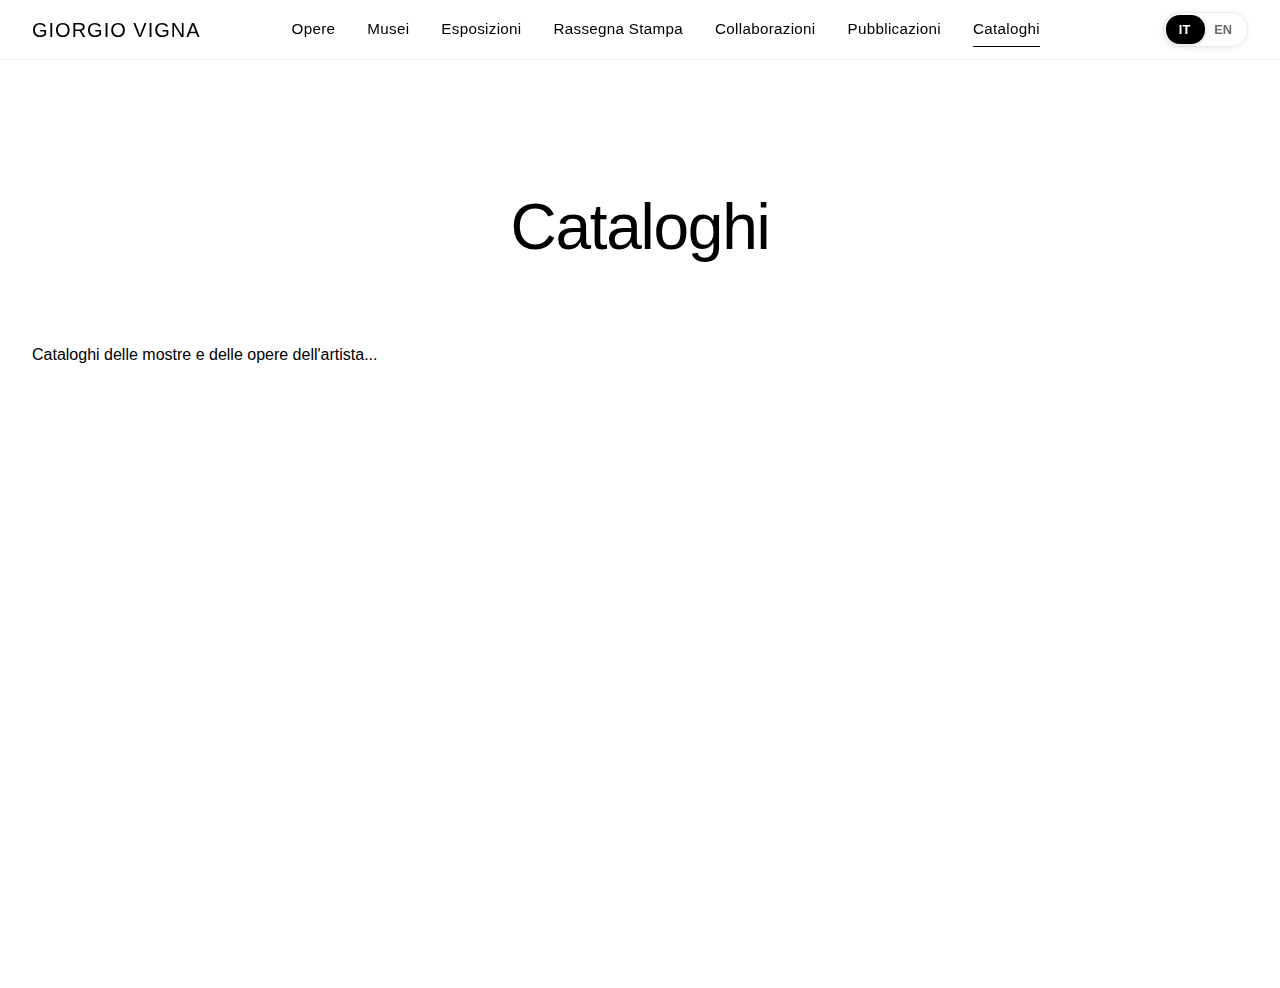
<file: cataloghi.html>
<!DOCTYPE html>
<html lang="it">
<head>
    <meta charset="UTF-8">
    <meta name="viewport" content="width=device-width, initial-scale=1.0">
    <title>Giorgio Vigna - Cataloghi | Mostre e Opere</title>
    <meta name="description" content="Cataloghi delle mostre e delle opere dell'artista Giorgio Vigna, documentazione completa del percorso artistico.">
    <meta name="keywords" content="Giorgio Vigna cataloghi, cataloghi mostre, documentazione artistica, opere catalogate">
    <meta property="og:title" content="Giorgio Vigna - Cataloghi">
    <link rel="canonical" href="https://giorgio-vigna.com/cataloghi.html">
    <link rel="stylesheet" href="styles.css">
</head>
<body>
    <div class="page-content">
    <!-- Navigation -->
    <nav class="navbar">
        <div class="nav-container">
            <a href="index.html" class="nav-brand">Giorgio Vigna</a>
            <button class="nav-toggle" aria-label="Toggle menu">
                <span></span>
                <span></span>
                <span></span>
            </button>
            <div class="nav-menu">
                <a href="opere.html" class="nav-link">Opere</a>
                <a href="musei.html" class="nav-link">Musei</a>
                <a href="esposizioni.html" class="nav-link">Esposizioni</a>
                <a href="rassegna-stampa.html" class="nav-link">Rassegna Stampa</a>
                <a href="collaborazioni.html" class="nav-link">Collaborazioni</a>
                <a href="pubblicazioni.html" class="nav-link">Pubblicazioni</a>
                <a href="cataloghi.html" class="nav-link active">Cataloghi</a>
                <!-- Language Switch Mobile -->
                <div class="language-switch-mobile">
                    <button class="lang-btn" data-lang="it">IT</button>
                    <button class="lang-btn" data-lang="en">EN</button>
                </div>
            </div>
            <!-- Language Switch Desktop -->
            <div class="language-switch">
                <button class="lang-btn" data-lang="it">IT</button>
                <button class="lang-btn" data-lang="en">EN</button>
            </div>
        </div>
    </nav>
    
    <script>
    (function() {
        const urlParams = new URLSearchParams(window.location.search);
        const urlLang = urlParams.get('lang');
        const savedLang = localStorage.getItem('giorgio-vigna-lang');
        const lang = (urlLang === 'en' || urlLang === 'it') ? urlLang : 
                    (savedLang === 'en' || savedLang === 'it') ? savedLang : 'it';
        
        const langButtons = document.querySelectorAll('.lang-btn');
        langButtons.forEach(btn => {
            if (btn.dataset.lang === lang) {
                btn.classList.add('active');
            } else {
                btn.classList.remove('active');
            }
        });
    })();
    </script>

    <section class="catalogues page-section">
        <div class="container">
            <h1 class="page-title">Cataloghi</h1>
            <div class="catalogues-content">
                <p>Cataloghi delle mostre e delle opere dell'artista...</p>
            </div>
        </div>
    </section>

    </div>
    
    <footer class="footer">
        <div class="container">
            <div class="footer-content">
                <div class="footer-info">
                    <p><strong>Giorgio Vigna</strong></p>
                    <p>Via Tortona 4, Milano 20144</p>
                    <p>Tel +39 02 58103947</p>
                    <p>P.IVA 13451250156</p>
                </div>
            </div>
        </div>
    </footer>
    
    <script src="script.js"></script>
</body>
</html>
</file>
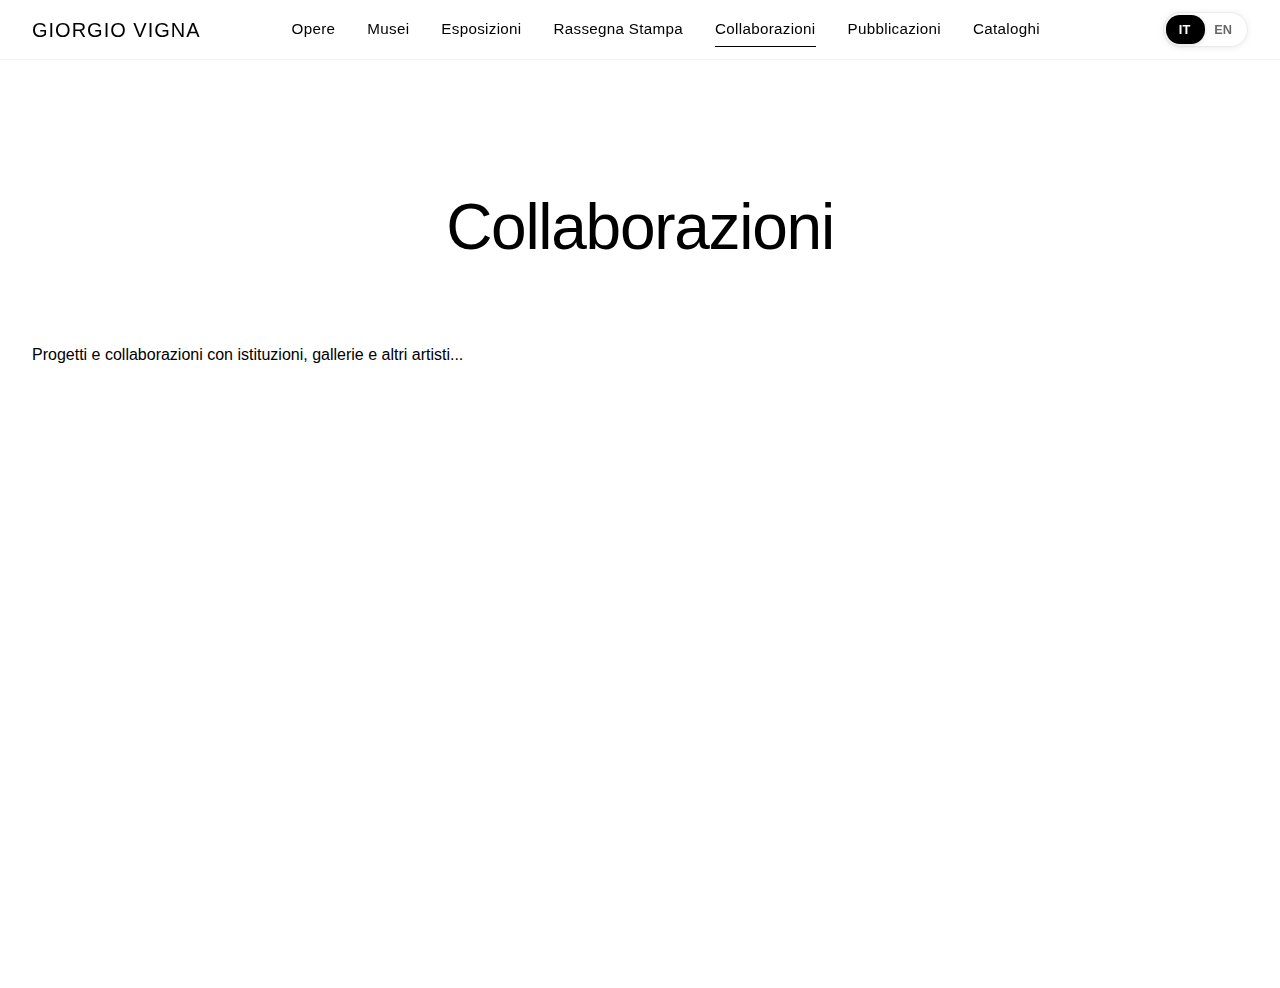
<file: collaborazioni.html>
<!DOCTYPE html>
<html lang="it">
<head>
    <meta charset="UTF-8">
    <meta name="viewport" content="width=device-width, initial-scale=1.0">
    <title>Giorgio Vigna - Collaborazioni | Progetti Artistici</title>
    <meta name="description" content="Progetti e collaborazioni di Giorgio Vigna con istituzioni, gallerie e altri artisti contemporanei.">
    <meta name="keywords" content="Giorgio Vigna collaborazioni, progetti artistici, istituzioni culturali, gallerie">
    <meta property="og:title" content="Giorgio Vigna - Collaborazioni">
    <link rel="canonical" href="https://giorgio-vigna.com/collaborazioni.html">
    <link rel="stylesheet" href="styles.css">
</head>
<body>
    <div class="page-content">
    <!-- Navigation -->
    <nav class="navbar">
        <div class="nav-container">
            <a href="index.html" class="nav-brand">Giorgio Vigna</a>
            <button class="nav-toggle" aria-label="Toggle menu">
                <span></span>
                <span></span>
                <span></span>
            </button>
            <div class="nav-menu">
                <a href="opere.html" class="nav-link">Opere</a>
                <a href="musei.html" class="nav-link">Musei</a>
                <a href="esposizioni.html" class="nav-link">Esposizioni</a>
                <a href="rassegna-stampa.html" class="nav-link">Rassegna Stampa</a>
                <a href="collaborazioni.html" class="nav-link active">Collaborazioni</a>
                <a href="pubblicazioni.html" class="nav-link">Pubblicazioni</a>
                <a href="cataloghi.html" class="nav-link">Cataloghi</a>
                <!-- Language Switch Mobile -->
                <div class="language-switch-mobile">
                    <button class="lang-btn" data-lang="it">IT</button>
                    <button class="lang-btn" data-lang="en">EN</button>
                </div>
            </div>
            <!-- Language Switch Desktop -->
            <div class="language-switch">
                <button class="lang-btn" data-lang="it">IT</button>
                <button class="lang-btn" data-lang="en">EN</button>
            </div>
        </div>
    </nav>
    
    <script>
    (function() {
        const urlParams = new URLSearchParams(window.location.search);
        const urlLang = urlParams.get('lang');
        const savedLang = localStorage.getItem('giorgio-vigna-lang');
        const lang = (urlLang === 'en' || urlLang === 'it') ? urlLang : 
                    (savedLang === 'en' || savedLang === 'it') ? savedLang : 'it';
        
        const langButtons = document.querySelectorAll('.lang-btn');
        const langSwitches = document.querySelectorAll('.language-switch, .language-switch-mobile');
        
        langButtons.forEach(btn => {
            if (btn.dataset.lang === lang) {
                btn.classList.add('active');
            } else {
                btn.classList.remove('active');
            }
        });
        
        langSwitches.forEach(switchEl => {
            if (lang === 'en') {
                switchEl.classList.add('en');
            } else {
                switchEl.classList.remove('en');
            }
        });
    })();
    </script>

    <section class="collaborations page-section">
        <div class="container">
            <h1 class="page-title">Collaborazioni</h1>
            <div class="collaborations-content">
                <p>Progetti e collaborazioni con istituzioni, gallerie e altri artisti...</p>
            </div>
        </div>
    </section>

    </div>
    
    <footer class="footer">
        <div class="container">
            <div class="footer-content">
                <div class="footer-info">
                    <p><strong>Giorgio Vigna</strong></p>
                    <p>Via Tortona 4, Milano 20144</p>
                    <p>Tel +39 02 58103947</p>
                    <p>P.IVA 13451250156</p>
                </div>
                <div class="admin-lock" onclick="toggleAdminPanel()"></div>
            </div>
        </div>
    </footer>
    
    <div class="admin-panel" id="adminPanel">
        <div id="loginForm">
            <h3>Admin Login</h3>
            <input type="text" id="adminUser" placeholder="Username">
            <input type="password" id="adminPass" placeholder="Password">
            <div id="loginError" class="login-error" style="display: none;"></div>
            <button class="admin-login" onclick="adminLogin()">Login</button>
            <button class="admin-cancel" onclick="toggleAdminPanel()">Cancel</button>
        </div>
        <div id="loggedInForm" style="display: none;">
            <h3>Admin Panel</h3>
            <button class="admin-login" onclick="adminLogout()">Logout</button>
            <button class="admin-cancel" onclick="toggleAdminPanel()">Cancel</button>
        </div>
    </div>
    
    <script src="script.js"></script>
</body>
</html>
</file>
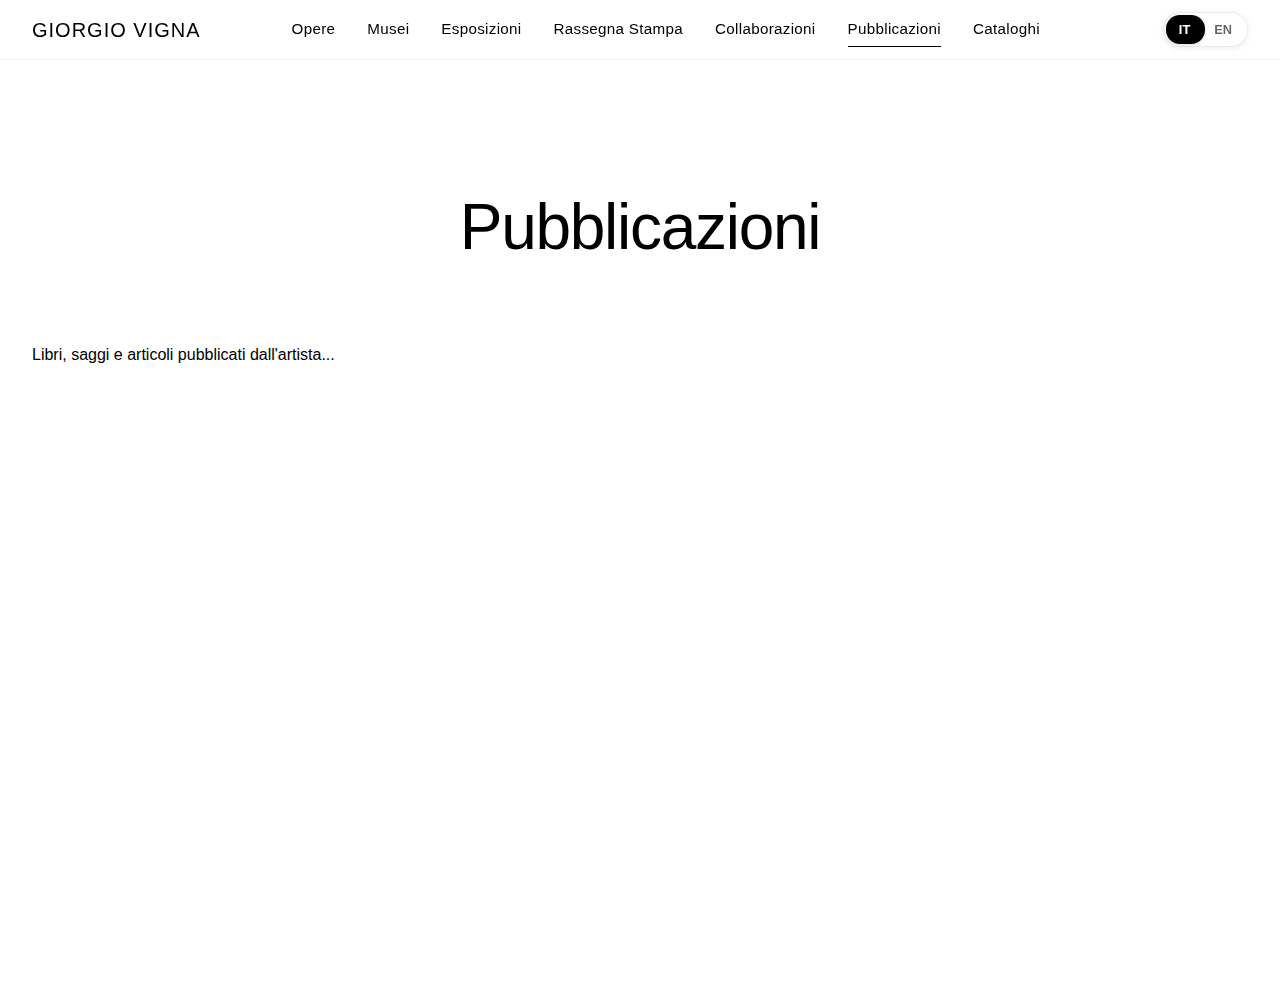
<file: pubblicazioni.html>
<!DOCTYPE html>
<html lang="it">
<head>
    <meta charset="UTF-8">
    <meta name="viewport" content="width=device-width, initial-scale=1.0">
    <title>Giorgio Vigna - Pubblicazioni | Libri e Saggi</title>
    <meta name="description" content="Libri, saggi e articoli pubblicati dall'artista Giorgio Vigna sulla sua ricerca artistica.">
    <meta name="keywords" content="Giorgio Vigna pubblicazioni, libri arte, saggi artistici, scritti d'arte">
    <meta property="og:title" content="Giorgio Vigna - Pubblicazioni">
    <link rel="canonical" href="https://giorgio-vigna.com/pubblicazioni.html">
    <link rel="stylesheet" href="styles.css">
</head>
<body>
    <div class="page-content">
    <!-- Navigation -->
    <nav class="navbar">
        <div class="nav-container">
            <a href="index.html" class="nav-brand">Giorgio Vigna</a>
            <button class="nav-toggle" aria-label="Toggle menu">
                <span></span>
                <span></span>
                <span></span>
            </button>
            <div class="nav-menu">
                <a href="opere.html" class="nav-link">Opere</a>
                <a href="musei.html" class="nav-link">Musei</a>
                <a href="esposizioni.html" class="nav-link">Esposizioni</a>
                <a href="rassegna-stampa.html" class="nav-link">Rassegna Stampa</a>
                <a href="collaborazioni.html" class="nav-link">Collaborazioni</a>
                <a href="pubblicazioni.html" class="nav-link active">Pubblicazioni</a>
                <a href="cataloghi.html" class="nav-link">Cataloghi</a>
                <!-- Language Switch Mobile -->
                <div class="language-switch-mobile">
                    <button class="lang-btn" data-lang="it">IT</button>
                    <button class="lang-btn" data-lang="en">EN</button>
                </div>
            </div>
            <!-- Language Switch Desktop -->
            <div class="language-switch">
                <button class="lang-btn" data-lang="it">IT</button>
                <button class="lang-btn" data-lang="en">EN</button>
            </div>
        </div>
    </nav>
    
    <script>
    (function() {
        const urlParams = new URLSearchParams(window.location.search);
        const urlLang = urlParams.get('lang');
        const savedLang = localStorage.getItem('giorgio-vigna-lang');
        const lang = (urlLang === 'en' || urlLang === 'it') ? urlLang : 
                    (savedLang === 'en' || savedLang === 'it') ? savedLang : 'it';
        
        const langButtons = document.querySelectorAll('.lang-btn');
        const langSwitches = document.querySelectorAll('.language-switch, .language-switch-mobile');
        
        langButtons.forEach(btn => {
            if (btn.dataset.lang === lang) {
                btn.classList.add('active');
            } else {
                btn.classList.remove('active');
            }
        });
        
        langSwitches.forEach(switchEl => {
            if (lang === 'en') {
                switchEl.classList.add('en');
            } else {
                switchEl.classList.remove('en');
            }
        });
    })();
    </script>

    <section class="publications page-section">
        <div class="container">
            <h1 class="page-title">Pubblicazioni</h1>
            <div class="publications-content">
                <p>Libri, saggi e articoli pubblicati dall'artista...</p>
            </div>
        </div>
    </section>

    </div>
    
    <footer class="footer">
        <div class="container">
            <div class="footer-content">
                <div class="footer-info">
                    <p><strong>Giorgio Vigna</strong></p>
                    <p>Via Tortona 4, Milano 20144</p>
                    <p>Tel +39 02 58103947</p>
                    <p>P.IVA 13451250156</p>
                </div>
            </div>
        </div>
    </footer>
    
    <script src="script.js"></script>
</body>
</html>
</file>
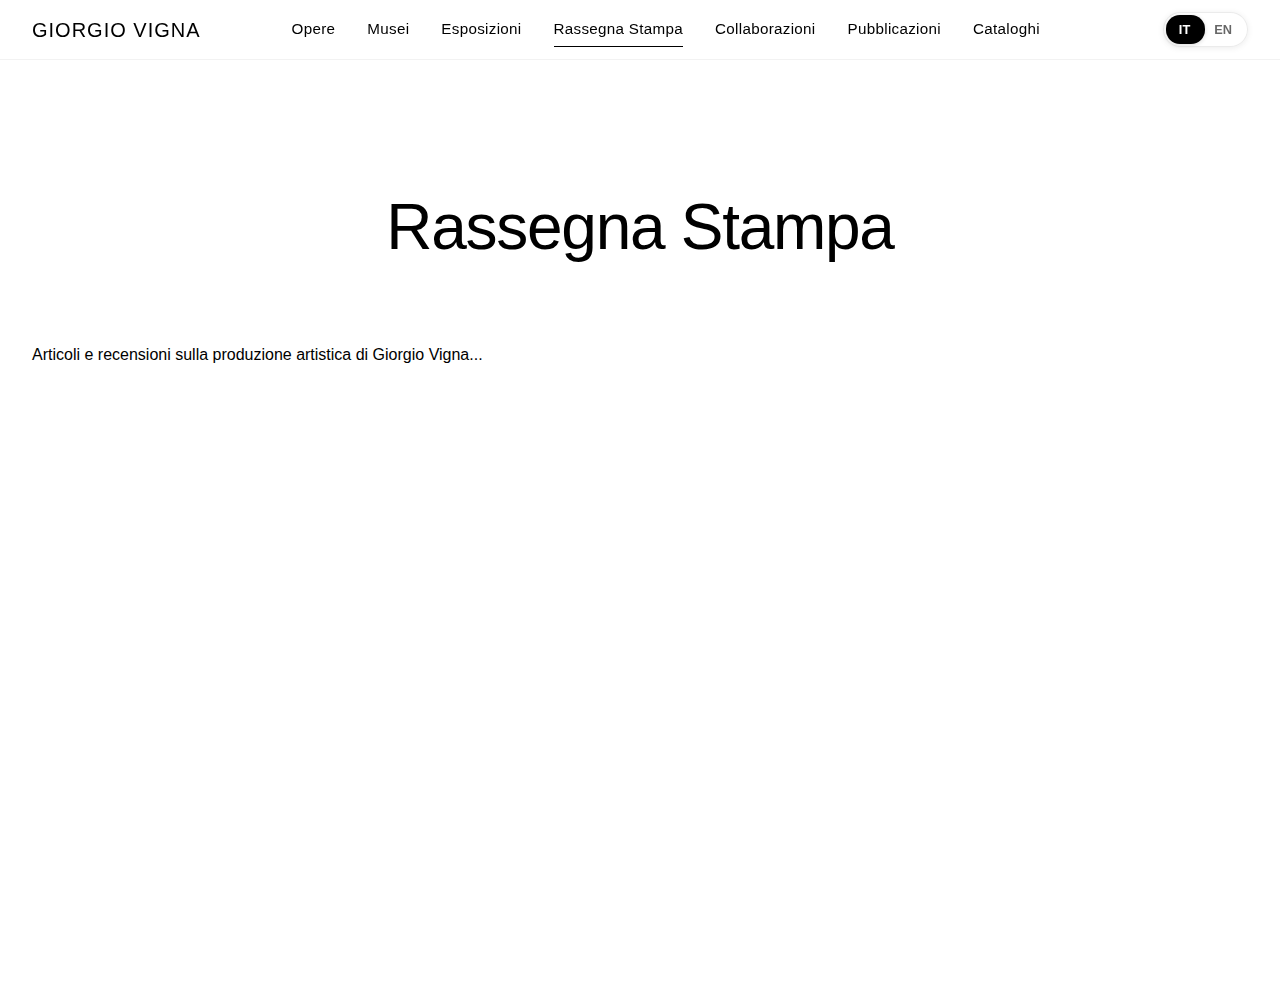
<file: rassegna-stampa.html>
<!DOCTYPE html>
<html lang="it">
<head>
    <meta charset="UTF-8">
    <meta name="viewport" content="width=device-width, initial-scale=1.0">
    <title>Giorgio Vigna - Rassegna Stampa | Articoli e Recensioni</title>
    <meta name="description" content="Articoli e recensioni sulla produzione artistica di Giorgio Vigna dalla stampa specializzata e nazionale.">
    <meta name="keywords" content="Giorgio Vigna stampa, recensioni arte, articoli arte contemporanea, critica d'arte">
    <meta property="og:title" content="Giorgio Vigna - Rassegna Stampa">
    <link rel="canonical" href="https://giorgio-vigna.com/rassegna-stampa.html">
    <link rel="stylesheet" href="styles.css">
</head>
<body>
    <div class="page-content">
    <!-- Navigation -->
    <nav class="navbar">
        <div class="nav-container">
            <a href="index.html" class="nav-brand">Giorgio Vigna</a>
            <button class="nav-toggle" aria-label="Toggle menu">
                <span></span>
                <span></span>
                <span></span>
            </button>
            <div class="nav-menu">
                <a href="opere.html" class="nav-link">Opere</a>
                <a href="musei.html" class="nav-link">Musei</a>
                <a href="esposizioni.html" class="nav-link">Esposizioni</a>
                <a href="rassegna-stampa.html" class="nav-link active">Rassegna Stampa</a>
                <a href="collaborazioni.html" class="nav-link">Collaborazioni</a>
                <a href="pubblicazioni.html" class="nav-link">Pubblicazioni</a>
                <a href="cataloghi.html" class="nav-link">Cataloghi</a>
                <!-- Language Switch Mobile -->
                <div class="language-switch-mobile">
                    <button class="lang-btn" data-lang="it">IT</button>
                    <button class="lang-btn" data-lang="en">EN</button>
                </div>
            </div>
            <!-- Language Switch Desktop -->
            <div class="language-switch">
                <button class="lang-btn" data-lang="it">IT</button>
                <button class="lang-btn" data-lang="en">EN</button>
            </div>
        </div>
    </nav>
    
    <script>
    (function() {
        const urlParams = new URLSearchParams(window.location.search);
        const urlLang = urlParams.get('lang');
        const savedLang = localStorage.getItem('giorgio-vigna-lang');
        const lang = (urlLang === 'en' || urlLang === 'it') ? urlLang : 
                    (savedLang === 'en' || savedLang === 'it') ? savedLang : 'it';
        
        const langButtons = document.querySelectorAll('.lang-btn');
        const langSwitches = document.querySelectorAll('.language-switch, .language-switch-mobile');
        
        langButtons.forEach(btn => {
            if (btn.dataset.lang === lang) {
                btn.classList.add('active');
            } else {
                btn.classList.remove('active');
            }
        });
        
        langSwitches.forEach(switchEl => {
            if (lang === 'en') {
                switchEl.classList.add('en');
            } else {
                switchEl.classList.remove('en');
            }
        });
    })();
    </script>

    <section class="press-review page-section">
        <div class="container">
            <h1 class="page-title">Rassegna Stampa</h1>
            <div class="press-content">
                <p>Articoli e recensioni sulla produzione artistica di Giorgio Vigna...</p>
            </div>
        </div>
    </section>

    </div>
    
    <footer class="footer">
        <div class="container">
            <div class="footer-content">
                <div class="footer-info">
                    <p><strong>Giorgio Vigna</strong></p>
                    <p>Via Tortona 4, Milano 20144</p>
                    <p>Tel +39 02 58103947</p>
                    <p>P.IVA 13451250156</p>
                </div>
                <div class="admin-lock" onclick="toggleAdminPanel()"></div>
            </div>
        </div>
    </footer>
    
    <div class="admin-panel" id="adminPanel">
        <div id="loginForm">
            <h3>Admin Login</h3>
            <input type="text" id="adminUser" placeholder="Username">
            <input type="password" id="adminPass" placeholder="Password">
            <div id="loginError" class="login-error" style="display: none;"></div>
            <button class="admin-login" onclick="adminLogin()">Login</button>
            <button class="admin-cancel" onclick="toggleAdminPanel()">Cancel</button>
        </div>
        <div id="loggedInForm" style="display: none;">
            <h3>Admin Panel</h3>
            <button class="admin-login" onclick="adminLogout()">Logout</button>
            <button class="admin-cancel" onclick="toggleAdminPanel()">Cancel</button>
        </div>
    </div>
    
    <script src="script.js"></script>
</body>
</html>
</file>
<file: styles.css>
/* Reset and Base Styles */
* {
    margin: 0;
    padding: 0;
    box-sizing: border-box;
}

:root {
    --primary-color: #000000;
    --secondary-color: #ffffff;
    --accent-color: #333333;
    --text-light: #666666;
    --border-color: #e0e0e0;
    --hover-transition: all 0.3s cubic-bezier(0.4, 0, 0.2, 1);
    --font-primary: -apple-system, BlinkMacSystemFont, 'Segoe UI', Roboto, 'Helvetica Neue', Arial, sans-serif;
    --max-width: 1400px;
    --spacing-xs: 8px;
    --spacing-sm: 16px;
    --spacing-md: 32px;
    --spacing-lg: 64px;
    --spacing-xl: 128px;
}

html {
    scroll-behavior: smooth;
    overflow-y: auto;
}

body {
    font-family: var(--font-primary);
    color: var(--primary-color);
    background-color: var(--secondary-color);
    line-height: 1.6;
    overflow-x: hidden;
    height: 100vh;
    overflow-y: auto;
}



.container {
    max-width: var(--max-width);
    margin: 0 auto;
    padding: 0 var(--spacing-md);
}

/* Typography */
h1, h2, h3, h4, h5, h6 {
    font-weight: 300;
    letter-spacing: -0.02em;
}

.section-title {
    font-size: clamp(2rem, 4vw, 3rem);
    margin-bottom: var(--spacing-lg);
    text-align: center;
    position: relative;
    padding-bottom: var(--spacing-sm);
}

.section-title::after {
    content: '';
    position: absolute;
    bottom: 0;
    left: 50%;
    transform: translateX(-50%);
    width: 50px;
    height: 1px;
    background-color: var(--primary-color);
}

/* Language Switch */
.language-switch {
    display: flex;
    background: rgba(255, 255, 255, 0.95);
    backdrop-filter: blur(20px);
    border-radius: 18px;
    padding: 3px;
    border: 1px solid rgba(0, 0, 0, 0.08);
    margin-left: var(--spacing-md);
    box-shadow: 0 1px 6px rgba(0, 0, 0, 0.08);
    position: relative;
}

.language-switch::before {
    content: '';
    position: absolute;
    top: 2px;
    left: 2px;
    width: calc(50% - 2px);
    height: calc(100% - 4px);
    background: var(--primary-color);
    border-radius: 14px;
    box-shadow: 0 1px 4px rgba(0, 0, 0, 0.15);
    transition: transform 0.3s cubic-bezier(0.4, 0, 0.2, 1);
    z-index: 1;
}

.language-switch.en::before {
    transform: translateX(100%);
}

.language-switch-mobile {
    display: none;
    background: rgba(255, 255, 255, 0.95);
    backdrop-filter: blur(20px);
    border-radius: 18px;
    padding: 3px;
    border: 1px solid rgba(0, 0, 0, 0.08);
    margin-top: var(--spacing-md);
    justify-content: center;
    box-shadow: 0 1px 6px rgba(0, 0, 0, 0.08);
    position: relative;
}

.language-switch-mobile::before {
    content: '';
    position: absolute;
    top: 2px;
    left: 2px;
    width: calc(50% - 2px);
    height: calc(100% - 4px);
    background: var(--primary-color);
    border-radius: 14px;
    box-shadow: 0 1px 4px rgba(0, 0, 0, 0.15);
    transition: transform 0.3s cubic-bezier(0.4, 0, 0.2, 1);
    z-index: 1;
}

.language-switch-mobile.en::before {
    transform: translateX(100%);
}

.lang-btn {
    background: none;
    border: none;
    padding: 6px 12px;
    font-size: 0.8rem;
    font-weight: 600;
    cursor: pointer;
    border-radius: 14px;
    color: rgba(0, 0, 0, 0.6);
    transition: all 0.3s cubic-bezier(0.4, 0, 0.2, 1);
    position: relative;
    z-index: 2;
    min-width: 32px;
    text-align: center;
}

.lang-btn.active {
    color: white;
}

.lang-btn:hover:not(.active) {
    color: rgba(0, 0, 0, 0.8);
    transform: scale(1.05);
}

.lang-btn:active {
    transform: scale(0.98);
}

/* Navigation */
.navbar {
    position: fixed;
    top: 0;
    width: 100%;
    background: rgba(255, 255, 255, 0.7);
    backdrop-filter: blur(20px);
    -webkit-backdrop-filter: blur(20px);
    z-index: 1000;
    border-bottom: 1px solid rgba(0, 0, 0, 0.05);
    transition: var(--hover-transition);
}

.nav-container {
    max-width: var(--max-width);
    margin: 0 auto;
    padding: 12px var(--spacing-md);
    display: flex;
    justify-content: space-between;
    align-items: center;
    gap: var(--spacing-md);
}

.nav-brand {
    font-size: 1.25rem;
    font-weight: 300;
    letter-spacing: 0.05em;
    text-decoration: none;
    color: var(--primary-color);
    text-transform: uppercase;
}

.nav-menu {
    display: flex;
    gap: var(--spacing-md);
}

.nav-link {
    text-decoration: none;
    color: var(--primary-color);
    font-size: 0.95rem;
    font-weight: 300;
    letter-spacing: 0.02em;
    transition: var(--hover-transition);
    position: relative;
}

.nav-link::after {
    content: '';
    position: absolute;
    bottom: -5px;
    left: 0;
    width: 0;
    height: 1px;
    background-color: var(--primary-color);
    transition: width 0.3s ease;
}

.nav-link:hover::after,
.nav-link.active::after {
    width: 100%;
}

.nav-link.active {
    font-weight: 400;
}

/* Page Sections */
.page-section {
    margin-top: 48px;
    padding: var(--spacing-xl) 0;
    min-height: calc(100vh - 48px);
}

.page-title {
    font-size: clamp(2.5rem, 5vw, 4rem);
    font-weight: 300;
    text-align: center;
    margin-bottom: var(--spacing-lg);
    letter-spacing: -0.02em;
}

.nav-toggle {
    display: none;
    flex-direction: column;
    gap: 4px;
    background: none;
    border: none;
    cursor: pointer;
    padding: 5px;
}

.nav-toggle span {
    width: 25px;
    height: 2px;
    background-color: var(--primary-color);
    transition: var(--hover-transition);
}

/* Hero Section */
.hero {
    margin-top: 48px;
    height: auto;
    min-height: 300px;
    position: relative;
    display: flex;
    align-items: center;
    justify-content: center;
    overflow: hidden;
    padding: 80px 0 40px;
}

.hero-content {
    position: absolute;
    z-index: 2;
    text-align: center;
    color: var(--secondary-color);
    mix-blend-mode: difference;
}

.hero-title {
    font-size: clamp(3rem, 8vw, 6rem);
    font-weight: 200;
    letter-spacing: -0.03em;
    margin-bottom: var(--spacing-sm);
    opacity: 0;
    animation: fadeInUp 1s ease forwards;
}

.hero-subtitle {
    font-size: clamp(1rem, 2vw, 1.5rem);
    font-weight: 300;
    letter-spacing: 0.1em;
    text-transform: uppercase;
    opacity: 0;
    animation: fadeInUp 1s ease 0.3s forwards;
}

.hero-image {
    position: absolute;
    top: 0;
    left: 0;
    width: 100%;
    height: 100%;
}

.hero-image img {
    width: 100%;
    height: 100%;
    object-fit: cover;
    filter: grayscale(100%) contrast(1.2);
}

/* Gallery Section */
.gallery {
    padding: var(--spacing-xl) 0;
}

.gallery-grid {
    display: grid;
    grid-template-columns: repeat(auto-fit, minmax(300px, 1fr));
    gap: var(--spacing-md);
    grid-auto-flow: dense;
}

.gallery-item {
    position: relative;
    overflow: hidden;
    cursor: pointer;
    background: var(--primary-color);
}

.gallery-item:nth-child(2n) {
    grid-row: span 2;
}

.gallery-item img {
    width: 100%;
    height: 100%;
    object-fit: cover;
}

.gallery-overlay {
    position: absolute;
    bottom: 0;
    left: 0;
    right: 0;
    background: linear-gradient(to top, rgba(0,0,0,0.9), transparent);
    color: var(--secondary-color);
    padding: var(--spacing-md);
    transform: translateY(100%);
    transition: transform 0.3s ease;
}



.gallery-item:hover .gallery-overlay {
    transform: translateY(0);
}

.gallery-overlay h3 {
    font-size: 1.25rem;
    margin-bottom: var(--spacing-xs);
}

.gallery-overlay p {
    font-size: 0.9rem;
    opacity: 0.8;
}

/* Exhibitions Section */
.exhibitions {
    padding: var(--spacing-xl) 0 200px 0;
    background-color: white;
}

body.admin-mode .exhibitions {
    background-color: #ffe0d6 !important;
}

body.admin-mode .year-header {
    background: #ffe0d6 !important;
}

.year-header {
    position: sticky;
    top: 55px;
    background: white;
    padding: 16px 0;
    font-size: 1.5rem;
    font-weight: 400;
    color: #888888;
    border-bottom: 2px solid var(--border-color);
    margin: 32px 0 16px 0;
    z-index: 999;
    transition: all 0.2s ease-out;
}

.tab-content {
    display: none;
}

.tab-content.active {
    display: block;
}

.exhibitions-list {
    overflow: visible;
}

.exhibition-tabs {
    display: flex;
    justify-content: center;
    gap: var(--spacing-sm);
    margin-bottom: var(--spacing-lg);
}

.tab-btn {
    background: none;
    border: 2px solid var(--border-color);
    padding: 12px 24px;
    font-size: 1rem;
    cursor: pointer;
    border-radius: 25px;
    transition: var(--hover-transition);
    color: var(--text-light);
    min-width: 180px;
    text-align: center;
    pointer-events: auto;
    z-index: 10;
    position: relative;
}

.tab-btn.active {
    background: var(--primary-color);
    color: var(--secondary-color);
    border-color: var(--primary-color);
}

.tab-btn:hover:not(.active) {
    border-color: var(--primary-color);
    color: var(--primary-color);
}

.tab-content {
    display: none;
}

.tab-content.active {
    display: block;
    overflow: visible;
}

.exhibitions-list {
    overflow: visible;
}



.exhibition-item {
    display: flex;
    gap: var(--spacing-md);
    margin-bottom: var(--spacing-lg);
    opacity: 0;
    animation: fadeIn 0.8s ease forwards;
    align-items: flex-start;
    flex-direction: row;
}





.exhibition-image {
    overflow: hidden;
    width: 200px;
    height: 150px;
    flex-shrink: 0;
    border-radius: 8px;
    order: 1;
}

.exhibition-image img {
    width: 100%;
    height: 100%;
    object-fit: cover;
}



.exhibition-content {
    flex: 1;
    padding: 0;
    order: 2;
}

.exhibition-date {
    font-size: 0.9rem;
    color: var(--text-light);
    letter-spacing: 0.05em;
    text-transform: uppercase;
}

.exhibition-title {
    font-size: 2rem;
    margin: 0 0 var(--spacing-sm) 0;
    line-height: 1.2;
}

.exhibition-title.long-title {
    font-size: 1.5rem;
}

.exhibition-location {
    font-size: 1.1rem;
    color: var(--accent-color);
    margin-bottom: var(--spacing-sm);
    display: flex;
    align-items: center;
    gap: 8px;
}

.location-pin {
    width: 12px;
    height: 12px;
    background: var(--primary-color);
    border-radius: 50% 50% 50% 0;
    transform: rotate(-45deg);
    display: inline-block;
    position: relative;
    flex-shrink: 0;
}

.location-pin::after {
    content: '';
    width: 4px;
    height: 4px;
    background: white;
    border-radius: 50%;
    position: absolute;
    top: 50%;
    left: 50%;
    transform: translate(-50%, -50%);
}

.location-link {
    color: var(--accent-color);
    text-decoration: none;
    transition: var(--hover-transition);
}

.location-link:hover {
    color: var(--primary-color);
    text-decoration: underline;
}

.exhibition-description {
    color: var(--text-light);
    line-height: 1.8;
    margin-bottom: var(--spacing-md);
}

.exhibition-link {
    display: inline-block;
    text-decoration: none;
    color: var(--primary-color);
    font-weight: 400;
    transition: var(--hover-transition);
    position: relative;
}

@media (min-width: 769px) {
    .exhibition-link:hover {
        transform: translateX(5px);
    }
}

/* Blog Section */
.blog {
    padding: var(--spacing-xl) 0;
}

.blog-grid {
    display: grid;
    grid-template-columns: repeat(auto-fit, minmax(300px, 1fr));
    gap: var(--spacing-lg);
}

.blog-post {
    background: var(--secondary-color);
    transition: transform 0.3s ease, box-shadow 0.3s ease;
    cursor: pointer;
}

.blog-post:hover {
    transform: translateY(-5px);
    box-shadow: 0 10px 30px rgba(0,0,0,0.1);
}

.blog-image {
    height: 250px;
    overflow: hidden;
}

.blog-image img {
    width: 100%;
    height: 100%;
    object-fit: cover;
}



.blog-content {
    padding: var(--spacing-md);
}

.blog-date {
    font-size: 0.85rem;
    color: var(--text-light);
    letter-spacing: 0.05em;
    text-transform: uppercase;
}

.blog-title {
    font-size: 1.5rem;
    margin: var(--spacing-sm) 0;
    line-height: 1.3;
}

.blog-excerpt {
    color: var(--text-light);
    line-height: 1.6;
    margin-bottom: var(--spacing-sm);
}

.blog-link {
    color: var(--primary-color);
    text-decoration: none;
    font-weight: 400;
    transition: var(--hover-transition);
}

.blog-link:hover {
    transform: translateX(3px);
    display: inline-block;
}

/* Contact Section */
.contact {
    padding: var(--spacing-xl) 0;
    background-color: var(--primary-color);
    color: var(--secondary-color);
}

.contact .section-title {
    color: var(--secondary-color);
}

.contact .section-title::after {
    background-color: var(--secondary-color);
}

.contact-info {
    display: grid;
    grid-template-columns: repeat(auto-fit, minmax(250px, 1fr));
    gap: var(--spacing-lg);
    max-width: 600px;
    margin: 0 auto;
    text-align: center;
}

.contact-details h3,
.contact-social h3 {
    font-size: 1.25rem;
    margin-bottom: var(--spacing-md);
    font-weight: 300;
}

.contact-details p {
    line-height: 1.8;
    opacity: 0.9;
}

.social-links {
    display: flex;
    gap: var(--spacing-md);
    justify-content: center;
    margin-top: var(--spacing-sm);
}

.social-links a {
    color: var(--secondary-color);
    text-decoration: none;
    transition: var(--hover-transition);
    opacity: 0.9;
}

.social-links a:hover {
    opacity: 1;
    transform: translateY(-2px);
}

/* Footer */
.footer {
    padding: var(--spacing-md) 0;
    background-color: white;
    border-top: 1px solid var(--border-color);
}

.footer-content {
    text-align: center;
    position: relative;
}

.footer-info {
    display: flex;
    flex-wrap: wrap;
    justify-content: center;
    align-items: center;
    gap: var(--spacing-md);
    font-size: 0.9rem;
    color: var(--text-light);
}

.admin-lock {
    position: absolute;
    bottom: 10px;
    right: 20px;
    width: 16px;
    height: 16px;
    cursor: pointer;
    opacity: 0.3;
    transition: opacity 0.3s ease;
    background-image: url('images/icon/lock.svg');
    background-size: contain;
    background-repeat: no-repeat;
    background-position: center;
}

.admin-lock:hover {
    opacity: 0.6;
}

.admin-lock.unlocked {
    background-image: url('images/icon/lock.open.svg');
    opacity: 0.6;
}

.admin-panel {
    display: none;
    position: fixed;
    bottom: 60px;
    right: 20px;
    background: white;
    border: 1px solid #ddd;
    border-radius: 8px;
    padding: 20px;
    box-shadow: 0 4px 20px rgba(0,0,0,0.15);
    z-index: 2000;
    text-align: center;
}

.admin-panel.active {
    display: block;
}

.admin-panel input {
    display: block;
    width: 200px;
    padding: 8px;
    margin: 8px 0;
    border: 1px solid #ddd;
    border-radius: 4px;
}

.admin-panel button {
    padding: 8px 16px;
    margin: 8px 4px;
    border: none;
    border-radius: 4px;
    cursor: pointer;
}

.admin-login {
    background: #000;
    color: white;
}

.admin-cancel {
    background: #ddd;
    color: #333;
}

.login-error {
    color: #d32f2f;
    font-size: 0.9rem;
    margin: 8px 0;
    padding: 8px;
    background: #ffebee;
    border: 1px solid #ffcdd2;
    border-radius: 4px;
    text-align: center;
}

/* Museums Section */
.museums-list {
    display: grid;
    grid-template-columns: repeat(auto-fit, minmax(320px, 1fr));
    gap: var(--spacing-md);
    margin-top: var(--spacing-lg);
}

.museum-item {
    padding: var(--spacing-md);
    background: linear-gradient(135deg, #f8f9fa 0%, #ffffff 100%);
    border: 1px solid var(--border-color);
    border-radius: 12px;
    transition: var(--hover-transition);
}

.museum-item:hover {
    box-shadow: 0 8px 25px rgba(0,0,0,0.12);
    transform: translateY(-3px);
}

.museum-item h3 {
    font-size: 1.2rem;
    font-weight: 500;
    margin-bottom: var(--spacing-xs);
    color: var(--primary-color);
    line-height: 1.3;
}

.museum-item p {
    color: var(--text-light);
    font-size: 0.95rem;
}

/* Edit Controls */
.page-header {
    display: flex;
    align-items: center;
    justify-content: center;
    margin-bottom: var(--spacing-lg);
    position: relative;
}

.page-header .page-title {
    text-align: center;
}

.page-header .edit-controls {
    display: inline-block;
    margin-left: 16px;
    vertical-align: middle;
}

.edit-controls {
    position: relative;
}

.edit-btn {
    background: none;
    border: none;
    cursor: pointer;
    padding: 8px;
    border-radius: 50%;
    transition: background-color 0.3s ease;
    opacity: 0.6;
    width: 40px;
    height: 40px;
    display: flex;
    align-items: center;
    justify-content: center;
}

.edit-btn:hover {
    background-color: transparent;
    opacity: 1;
}

.edit-btn.active {
    background-color: transparent;
    opacity: 1;
}

.edit-icon {
    width: 20px;
    height: 20px;
}

.edit-actions {
    position: absolute;
    top: 100%;
    right: 0;
    background: white;
    border: 1px solid var(--border-color);
    border-radius: 8px;
    padding: 8px;
    box-shadow: 0 4px 12px rgba(0,0,0,0.1);
    display: flex;
    gap: 8px;
    z-index: 1000;
    margin-top: 8px;
}

.edit-actions::before {
    content: '';
    position: absolute;
    top: -8px;
    right: 20px;
    width: 0;
    height: 0;
    border-left: 8px solid transparent;
    border-right: 8px solid transparent;
    border-bottom: 8px solid var(--border-color);
}

.edit-actions::after {
    content: '';
    position: absolute;
    top: -7px;
    right: 21px;
    width: 0;
    height: 0;
    border-left: 7px solid transparent;
    border-right: 7px solid transparent;
    border-bottom: 7px solid white;
}

.action-btn {
    background: none;
    border: none;
    cursor: pointer;
    padding: 8px;
    border-radius: 4px !important;
    transition: background-color 0.3s ease;
    width: 32px;
    height: 32px;
    display: flex;
    align-items: center;
    justify-content: center;
}

.action-btn:hover {
    background-color: transparent;
}

.action-icon {
    width: 16px;
    height: 16px;
}

/* Add Museum Modal */
.museum-modal {
    display: none;
    position: fixed;
    top: 0;
    left: 0;
    width: 100%;
    height: 100%;
    background: rgba(0, 0, 0, 0.5);
    z-index: 2000;
    align-items: center;
    justify-content: center;
}

.museum-modal.active {
    display: flex;
}

.museum-modal-content {
    background: white;
    border-radius: 12px;
    padding: 32px;
    max-width: 500px;
    width: 90%;
    box-shadow: 0 8px 32px rgba(0, 0, 0, 0.2);
}

.museum-modal h3 {
    margin-bottom: 24px;
    font-size: 1.5rem;
    text-align: center;
}

.museum-form-group {
    margin-bottom: 20px;
}

.museum-form-group label {
    display: block;
    margin-bottom: 8px;
    font-weight: 500;
    color: var(--primary-color);
}

.museum-form-group input {
    width: 100%;
    padding: 12px;
    border: 1px solid var(--border-color);
    border-radius: 6px;
    font-size: 1rem;
    transition: border-color 0.3s ease;
}

.museum-form-group input:focus {
    outline: none;
    border-color: var(--primary-color);
}

.museum-modal-buttons {
    display: flex;
    gap: 12px;
    justify-content: flex-end;
    margin-top: 24px;
}

.museum-btn {
    padding: 10px 20px;
    border: none;
    border-radius: 6px;
    cursor: pointer;
    font-size: 1rem;
    transition: var(--hover-transition);
}

.museum-btn-primary {
    background: var(--primary-color);
    color: white;
}

.museum-btn-primary:hover {
    background: var(--accent-color);
}

.museum-btn-secondary {
    background: var(--border-color);
    color: var(--primary-color);
}

.museum-btn-secondary:hover {
    background: #d0d0d0;
}

/* Apple-style Delete Mode */
.museum-item {
    position: relative;
    transition: var(--hover-transition);
}

.museum-item.delete-mode {
    cursor: pointer;
    padding-left: 40px;
}

.museum-item.delete-mode:hover {
    background: rgba(0, 0, 0, 0.02);
}

.museum-item.selected {
    background: rgba(0, 123, 255, 0.1);
    border-left: 3px solid #007bff;
}

.museum-checkbox {
    position: absolute;
    left: 12px;
    top: 50%;
    transform: translateY(-50%);
    width: 20px;
    height: 20px;
    border: 2px solid #ddd;
    border-radius: 50%;
    background: white;
    display: none;
    align-items: center;
    justify-content: center;
    cursor: pointer;
    transition: var(--hover-transition);
}

.museum-item.delete-mode .museum-checkbox {
    display: flex;
}

.museum-checkbox.checked {
    background: #007bff;
    border-color: #007bff;
}

.museum-checkbox.checked::after {
    content: '✓';
    color: white;
    font-size: 12px;
    font-weight: bold;
}

.delete-toolbar {
    position: fixed;
    bottom: 20px;
    left: 50%;
    transform: translateX(-50%);
    background: rgba(0, 0, 0, 0.9);
    color: white;
    padding: 12px 24px;
    border-radius: 25px;
    display: none;
    align-items: center;
    gap: 16px;
    z-index: 1000;
    backdrop-filter: blur(10px);
}

.delete-toolbar.show {
    display: flex;
}

.delete-count {
    font-size: 14px;
}

.delete-btn {
    background: transparent;
    color: white;
    border: 1px solid rgba(255, 255, 255, 0.3);
    padding: 8px 16px;
    border-radius: 15px;
    cursor: pointer;
    font-size: 14px;
    transition: var(--hover-transition);
}

.delete-btn:hover {
    background: rgba(255, 255, 255, 0.1);
    border-color: rgba(255, 255, 255, 0.5);
}

.cancel-delete {
    background: none;
    color: white;
    border: none;
    cursor: pointer;
    font-size: 14px;
    opacity: 0.8;
}

.cancel-delete:hover {
    opacity: 1;
}

/* Sort Mode Styles */
.sort-toolbar {
    position: fixed;
    bottom: 20px;
    left: 50%;
    transform: translateX(-50%);
    background: rgba(0, 0, 0, 0.9);
    color: white;
    padding: 12px 24px;
    border-radius: 25px;
    display: none;
    align-items: center;
    gap: 16px;
    z-index: 1000;
    backdrop-filter: blur(10px);
}

.sort-toolbar.show {
    display: flex;
}

.sort-info {
    font-size: 14px;
}

.sort-save, .sort-cancel {
    background: transparent;
    color: white;
    border: 1px solid rgba(255, 255, 255, 0.3);
    padding: 8px 16px;
    border-radius: 15px;
    cursor: pointer;
    font-size: 14px;
    transition: var(--hover-transition);
}

.sort-save:hover, .sort-cancel:hover {
    background: rgba(255, 255, 255, 0.1);
    border-color: rgba(255, 255, 255, 0.5);
}

/* Sortable Items */
.museum-item.sortable {
    cursor: grab;
    position: relative;
    padding-right: 40px;
}

.museum-item.sortable:active {
    cursor: grabbing;
}

.museum-item.dragging {
    opacity: 0.5;
    transform: rotate(2deg);
    z-index: 1000;
}

.drag-handle {
    position: absolute;
    right: 12px;
    top: 50%;
    transform: translateY(-50%);
    color: #ccc;
    font-size: 18px;
    cursor: grab;
    user-select: none;
    display: none;
}

.museum-item.sortable .drag-handle {
    display: block;
}

.drag-handle:active {
    cursor: grabbing;
}

.sort-mode .museums-list {
    min-height: 200px;
}

.sort-mode .museum-item:not(.dragging) {
    transition: transform 0.25s cubic-bezier(0.25, 0.46, 0.45, 0.94);
}

.museum-item.dragging {
    transition: none;
    z-index: 1000;
}

.sort-mode .museum-item:not(.dragging):hover {
    transform: translateY(-2px);
    box-shadow: 0 4px 12px rgba(0,0,0,0.15);
}

/* Drop Indicator */
.drop-indicator {
    width: 4px;
    background: #007bff;
    border-radius: 2px;
    opacity: 0.9;
    animation: dropPulse 1s ease-in-out infinite alternate;
    box-shadow: 0 0 6px rgba(0, 123, 255, 0.5);
    pointer-events: none;
    z-index: 1000;
}

@keyframes dropPulse {
    from { opacity: 0.7; }
    to { opacity: 1; }
}

.footer-name {
    font-weight: 400;
    color: var(--primary-color);
}

@media (max-width: 768px) {
    .footer-info {
        flex-direction: column;
        gap: var(--spacing-xs);
        text-align: center;
    }
}

/* Lightbox */
.lightbox {
    display: none;
    position: fixed;
    z-index: 2000;
    left: 0;
    top: 0;
    width: 100%;
    height: 100%;
    background-color: rgba(0, 0, 0, 0.95);
    animation: fadeIn 0.3s ease;
}

.lightbox.active {
    display: flex;
    align-items: center;
    justify-content: center;
}

.lightbox-content {
    max-width: 90%;
    max-height: 90%;
    object-fit: contain;
    animation: zoomIn 0.3s ease;
}

.lightbox-close {
    position: absolute;
    top: var(--spacing-md);
    right: var(--spacing-lg);
    color: var(--secondary-color);
    font-size: 2.5rem;
    font-weight: 300;
    cursor: pointer;
    transition: var(--hover-transition);
}

.lightbox-close:hover {
    transform: scale(1.1);
}

.lightbox-caption {
    position: absolute;
    bottom: var(--spacing-md);
    left: 50%;
    transform: translateX(-50%);
    color: var(--secondary-color);
    text-align: center;
    padding: var(--spacing-sm);
    background: rgba(0, 0, 0, 0.7);
    border-radius: 4px;
}

/* Animations */
@keyframes fadeIn {
    from {
        opacity: 0;
    }
    to {
        opacity: 1;
    }
}

@keyframes fadeInUp {
    from {
        opacity: 0;
        transform: translateY(30px);
    }
    to {
        opacity: 1;
        transform: translateY(0);
    }
}

@keyframes zoomIn {
    from {
        opacity: 0;
        transform: scale(0.9);
    }
    to {
        opacity: 1;
        transform: scale(1);
    }
}

/* Responsive Design */
@media (max-width: 768px) {
    .exhibition-item {
        flex-direction: column;
        position: relative;
    }
    
    .exhibition-image {
        width: 100%;
        height: 200px;
        order: 1;
    }
    
    .exhibition-content {
        position: absolute;
        bottom: 0;
        left: 0;
        right: 0;
        background: linear-gradient(to top, rgba(0,0,0,0.9), transparent);
        color: white;
        padding: 20px;
        order: 2;
    }
    
    .exhibition-title {
        color: white;
    }
    
    .exhibition-location {
        color: rgba(255,255,255,0.8);
    }
    
    .location-link {
        color: rgba(255,255,255,0.8);
    }
    
    .exhibition-link {
        color: white;
    }
}

@media (max-width: 768px) {
    .tab-btn {
        padding: 10px 16px;
        font-size: 0.9rem;
    }
}

@media (max-width: 768px) {
    .language-switch {
        display: none;
    }
    
    .language-switch-mobile {
        display: flex;
        background: rgba(255, 255, 255, 0.95);
        backdrop-filter: blur(20px);
        border-radius: 18px;
        padding: 3px;
        border: 1px solid rgba(0, 0, 0, 0.08);
        margin-top: var(--spacing-md);
        justify-content: center;
        box-shadow: 0 1px 6px rgba(0, 0, 0, 0.08);
        width: 80px !important;
        align-self: center !important;
        max-width: 80px !important;
    }
    
    .nav-menu {
        position: fixed;
        top: 60px;
        left: -100%;
        width: 100%;
        height: calc(100vh - 60px);
        background: rgba(255, 255, 255, 0.95);
        backdrop-filter: blur(20px);
        flex-direction: column;
        align-items: center;
        justify-content: space-evenly;
        padding: 20px 0;
        transition: left 0.3s ease;
    }
    
    .nav-menu .nav-link {
        font-size: 1.5rem;
        font-weight: 300;
        padding: 12px 0;
        width: 100%;
        text-align: center;
    }
    
    .nav-menu .nav-link::after {
        display: none !important;
    }
    
    .nav-menu .nav-link.active {
        font-weight: 400;
        color: var(--primary-color);
    }
    
    .nav-menu .nav-link:active {
        transform: scale(0.95);
        color: var(--primary-color);
    }
    
    .nav-menu .nav-link.clicked {
        background: rgba(0, 0, 0, 0.08);
        border-radius: 8px;
        transform: scale(0.98);
        transition: all 0.4s cubic-bezier(0.4, 0, 0.2, 1);
    }
    
    .language-switch-mobile::before {
        cursor: grab;
        touch-action: none;
    }
    
    .language-switch-mobile.dragging::before {
        transition: none !important;
        cursor: grabbing;
    }
    

    
    .language-switch-mobile {
        margin: 0;
    }
    
    .nav-menu.active {
        left: 0;
    }
    
    .nav-toggle {
        display: flex;
    }
    
    .nav-toggle.active span:nth-child(1) {
        transform: rotate(45deg) translate(5px, 5px);
    }
    
    .nav-toggle.active span:nth-child(2) {
        opacity: 0;
    }
    
    .nav-toggle.active span:nth-child(3) {
        transform: rotate(-45deg) translate(5px, -5px);
    }
    
    .gallery-grid {
        grid-template-columns: 1fr;
    }
    
    .gallery-item:nth-child(2n) {
        grid-row: span 1;
    }
    
    .blog-grid {
        grid-template-columns: 1fr;
    }
    
    .contact-info {
        grid-template-columns: 1fr;
    }
}

@media (max-width: 480px) {
    :root {
        --spacing-lg: 48px;
        --spacing-xl: 80px;
    }
    
    .hero-title {
        font-size: 2.5rem;
    }
}

/* Animations from inline styles */
@keyframes fadeInLeft {
    from {
        opacity: 0;
        transform: translateX(-30px);
    }
    to {
        opacity: 1;
        transform: translateX(0);
    }
}

/* Homepage specific styles */
.biography-home {
    margin-top: 0;
    margin-bottom: 100px;
    animation: fadeInUp 1s ease-out 0.5s both;
}

.biography-home .container > div {
    display: flex;
    align-items: flex-start;
    gap: 40px;
    margin: 0 60px;
}

.artist-portrait {
    flex-shrink: 0;
    animation: fadeInLeft 1s ease-out 0.3s both;
}

.artist-portrait img {
    width: 300px;
    height: auto;
    border-radius: 10px;
    box-shadow: 0 4px 20px rgba(0,0,0,0.15);
}

.biography-content {
    font-size: 1.4em;
    line-height: 1.6;
    flex: 1;
    text-align: justify;
}

@media (max-width: 768px) {
    .hero {
        height: auto !important;
        min-height: 200px !important;
        padding: 80px 20px 20px !important;
    }
    
    .hero-title {
        font-size: 2.5rem !important;
        margin-bottom: 0 !important;
    }
    
    .biography-home {
        margin-top: 0 !important;
        margin-bottom: 50px !important;
    }
    
    .biography-home .container > div {
        flex-direction: column !important;
        gap: 20px !important;
        margin: 0 20px !important;
    }
    
    .artist-portrait {
        align-self: center !important;
    }
    
    .artist-portrait img {
        width: 250px !important;
    }
    
    .biography-content {
        font-size: 1.1em !important;
    }
    
    .nav-container {
        justify-content: space-between !important;
    }
    
    .language-switch {
        display: none !important;
    }
    
    .language-switch-mobile {
        display: flex !important;
        justify-content: center;
        gap: 0;
        width: 100px !important;
        align-self: center !important;
        background: rgba(255, 255, 255, 0.95) !important;
        backdrop-filter: blur(20px) !important;
        border-radius: 18px !important;
        border: 1px solid rgba(0, 0, 0, 0.08) !important;
        box-shadow: 0 1px 6px rgba(0, 0, 0, 0.08) !important;
        padding: 3px !important;
        margin: 0 auto !important;
    }
    
    .nav-toggle {
        order: 2 !important;
    }
}

@media (min-width: 769px) {
    .language-switch-mobile {
        display: none !important;
    }
}

/* Admin Mode Background */
body.admin-mode {
    background-color: #ffe0d6 !important;
}

body.admin-mode .page-content {
    background-color: #ffe0d6 !important;
}
</file>
